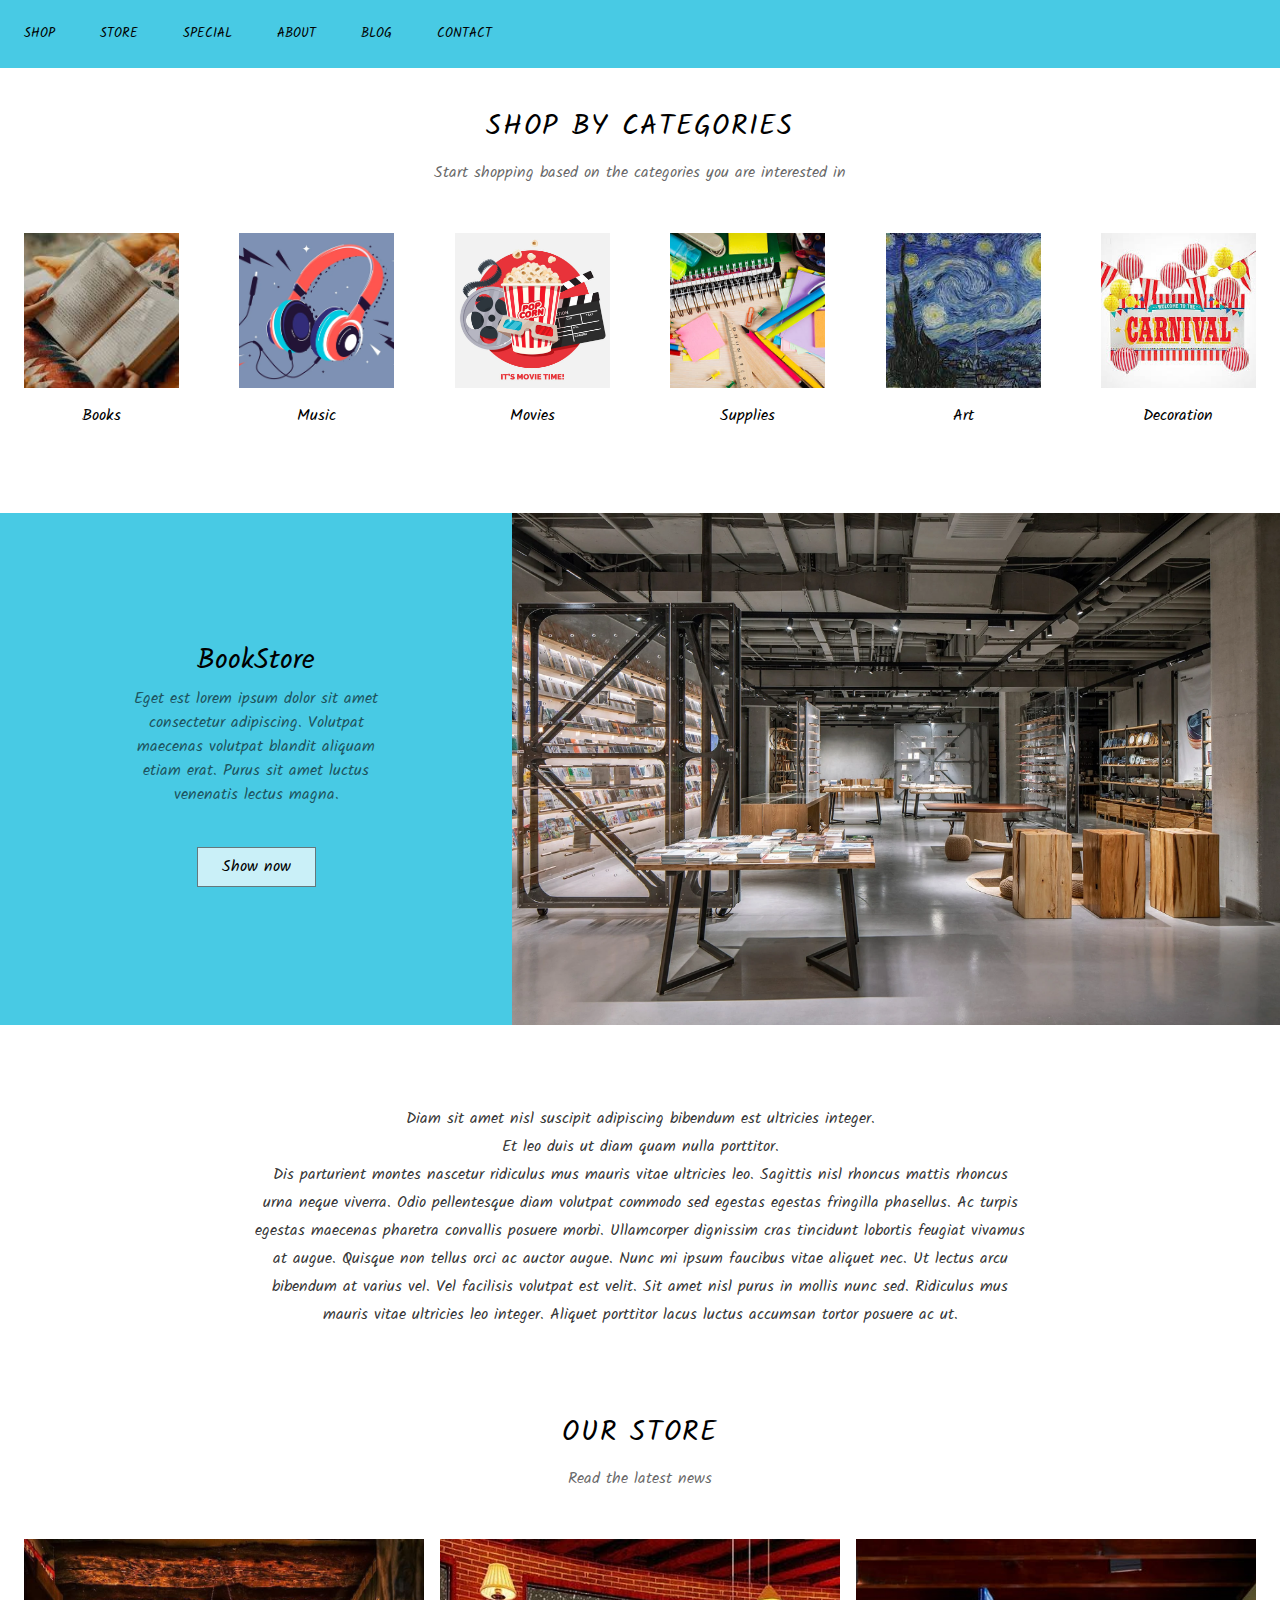
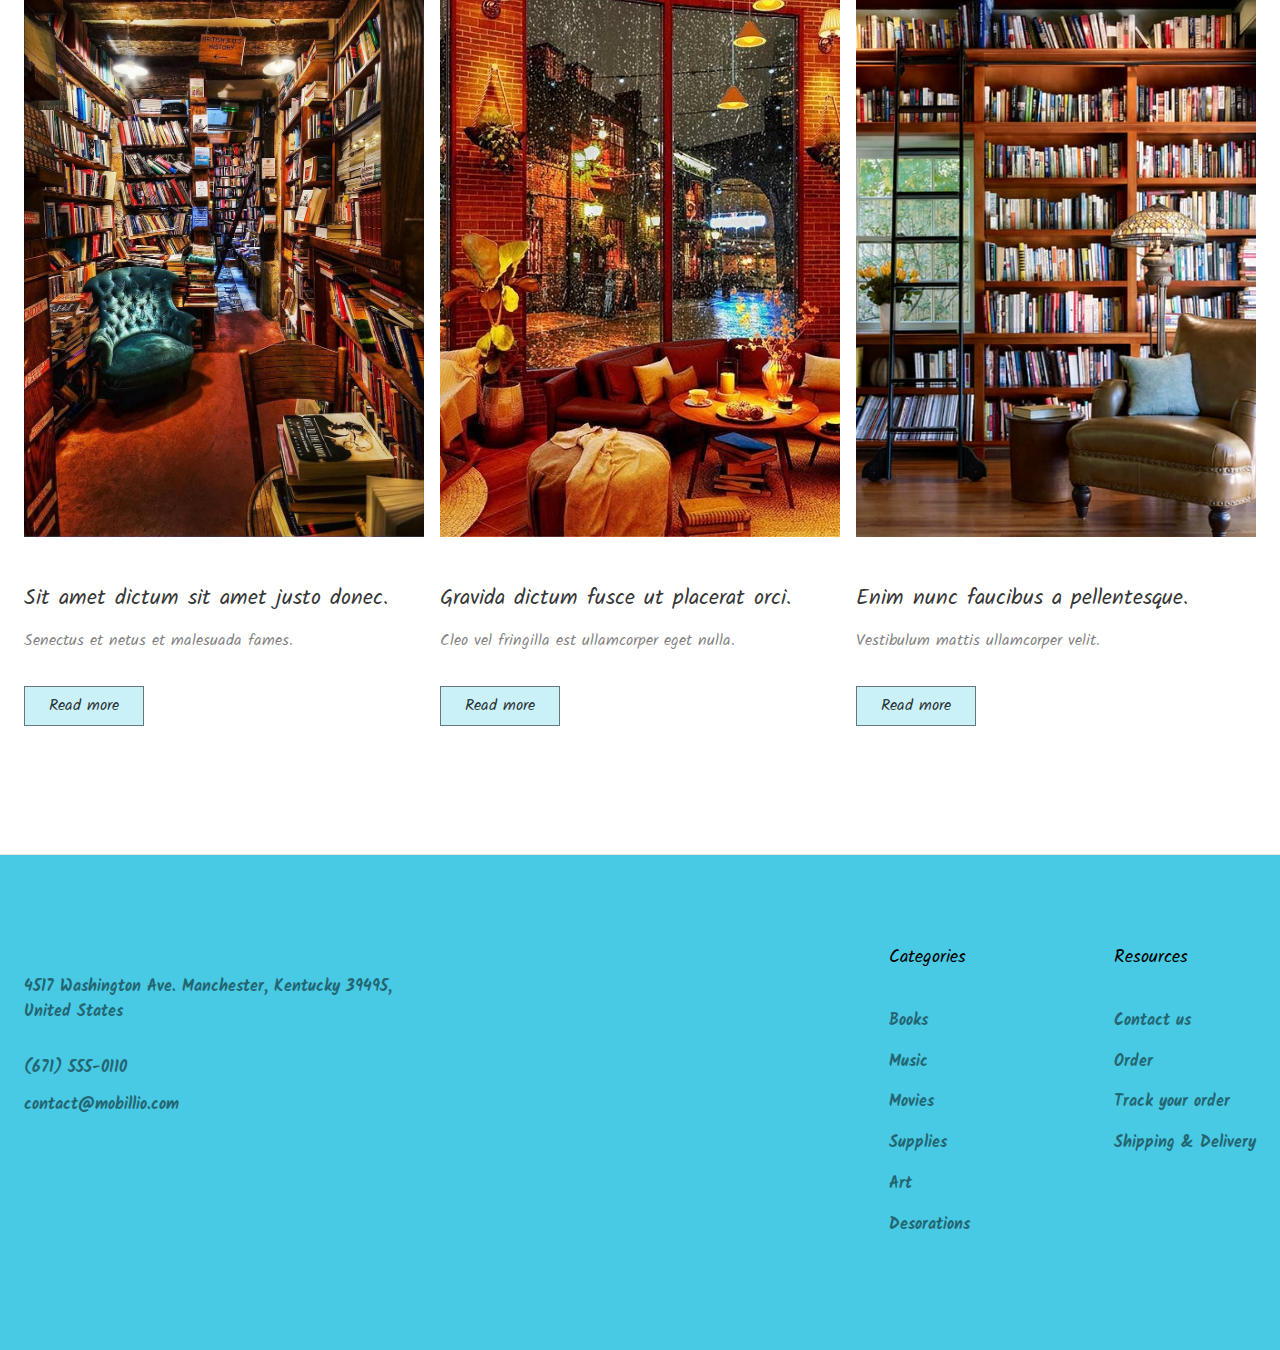
<file: Regular-Exam(1)/New folder/02.BookStore/02.BookStore_Resources/index.html>
<!DOCTYPE html>
<html lang="en">

<head>
  <title>Mobillio Online Store</title>
  <meta name="viewport" content="width=device-width, initial-scale=1.0" />
  <meta charset="utf-8" />
  <link rel="stylesheet" href="./style.css" />
  <link rel="stylesheet" href="./responsive.css" />
</head>

<body>
  <div>
    <div class="home-container">
      <div class="home-navbar">
        <header data-role="Header" class="home-header max-width-container">
          <div class="home-navbar1">
            <div class="home-middle">
              <div class="home-left">
                <span class="navbar-link">SHOP</span>
                <span class="navbar-link">STORE</span>
                <span class="navbar-link">SPECIAL</span>
                <span class="navbar-link">ABOUT</span>
                <span class="navbar-link">BLOG</span>
                <span class="navbar-link">CONTACT</span>
              </div>
            </div>
          </div>
        </header>
      </div>
      <div class="home-main">
        <div class="section-container column">
          <div class="max-width-container">
            <div class="section-heading-section-heading">
              <h1 class="section-heading-text Heading-2">
                <span>SHOP BY CATEGORIES</span>
              </h1>
              <span class="section-heading-text1">
                <span>
                  Start shopping based on the categories you are interested in
                </span>
              </span>
            </div>
            <div class="home-cards-container">
              <div class="category-card-category-card">
                <img alt="image" src="./images/books.jpg" class="category-card-image" />
                <span class="category-card-text"><span>Books</span></span>
              </div>
              <div class="category-card-category-card">
                <img alt="image" src="./images/music.jpg" class="category-card-image" />
                <span class="category-card-text"><span>Music</span></span>
              </div>
              <div class="category-card-category-card">
                <img alt="image" src="./images/movie.jpg" class="category-card-image" />
                <span class="category-card-text"><span>Movies</span></span>
              </div>
              <div class="category-card-category-card">
                <img alt="image" src="./images/supplies.jpg" class="category-card-image" />
                <span class="category-card-text"><span>Supplies</span></span>
              </div>
              <div class="category-card-category-card">
                <img alt="image" src="./images/art.jpg" class="category-card-image" />
                <span class="category-card-text"><span>Art</span></span>
              </div>
              <div class="category-card-category-card">
                <img alt="image" src="./images/decoration.jpg" class="category-card-image" />
                <span class="category-card-text">
                  <span>Decoration</span>
                </span>
              </div>
            </div>
          </div>
        </div>
        <div class="home-full-width-banner section-container">
          <div class="home-left4">
            <div class="home-content">
              <span class="home-text29">BookStore</span>
              <span class="home-text30">
                Eget est lorem ipsum dolor sit amet consectetur adipiscing. Volutpat maecenas volutpat blandit aliquam etiam erat. Purus sit amet luctus venenatis lectus magna.
              </span>
            </div>
            <div class="home-btn button">
              <span class="home-text31">Show now</span>
            </div>
          </div>
          <img alt="Rectangle13271410" src="./images/bookstore.jpg" class="home-image6" />
        </div>
        <div class="home-container06 max-width-container">
          <div class="home-container07">
            <span class="home-text23">
              <span>
                Diam sit amet nisl suscipit adipiscing bibendum est ultricies integer.
              </span>
              <br />
              <span>Et leo duis ut diam quam nulla porttitor.</span>
              <br />
              <span>
                Dis parturient montes nascetur ridiculus mus mauris vitae ultricies leo. Sagittis nisl rhoncus mattis
                rhoncus urna neque viverra. Odio pellentesque diam volutpat commodo sed egestas egestas fringilla
                phasellus. Ac turpis egestas maecenas pharetra convallis posuere morbi. Ullamcorper dignissim cras
                tincidunt lobortis feugiat vivamus at augue. Quisque non tellus orci ac auctor augue. Nunc mi ipsum
                faucibus vitae aliquet nec. Ut lectus arcu bibendum at varius vel. Vel facilisis volutpat est velit. Sit
                amet nisl purus in mollis nunc sed. Ridiculus mus mauris vitae ultricies leo integer. Aliquet porttitor
                lacus luctus accumsan tortor posuere ac ut.
              </span>
            </span>
          </div>
        </div>
        <div class="section-container">
          <div class="max-width-container">
            <div class="section-heading-section-heading section-heading-root-class-name">
              <h1 class="section-heading-text Heading-2">
                <span>Our store</span>
              </h1>
              <span class="section-heading-text1">
                <span>
                  Read the latest news
                </span>
              </span>
            </div>
            <div class="home-container08">
              <div class="blog-post-card-blog-post-card blog-post-card-root-class-name">
                <img alt="image" src="./images/bookstore1.jpg" class="blog-post-card-image" />
                <div class="blog-post-card-container">
                  <span class="blog-post-card-text">
                    <span>Sit amet dictum sit amet justo donec.</span>
                  </span>
                  <span class="blog-post-card-text1">
                    <span>
                      Senectus et netus et malesuada fames.
                    </span>
                  </span>
                  <a href="#" class="button">
                    Read more
                  </a>
                </div>
              </div>
              <div class="blog-post-card-blog-post-card">
                <img alt="image" src="./images/bookstore2.jpg" class="blog-post-card-image" />
                <div class="blog-post-card-container">
                  <span class="blog-post-card-text">
                    <span>Gravida dictum fusce ut placerat orci.</span>
                  </span>
                  <span class="blog-post-card-text1">
                    <span>
                      Cleo vel fringilla est ullamcorper eget nulla.
                    </span>
                  </span>
                  <a href="#" class="button">
                    Read more
                  </a>
                </div>
              </div>
              <div class="blog-post-card-blog-post-card">
                <img alt="image" src="./images/bookstore3.jpg" class="blog-post-card-image" />
                <div class="blog-post-card-container">
                  <span class="blog-post-card-text">
                    <span>Enim nunc faucibus a pellentesque.</span>
                  </span>
                  <span class="blog-post-card-text1">
                    <span>
                      Vestibulum mattis ullamcorper velit.
                    </span>
                  </span>
                  <a href="#" class="button">
                    Read more
                  </a>
                </div>
              </div>
            </div>
          </div>
        </div>
      </div>
      <div class="home-footer">
        <div class="max-width-container">
          <footer class="home-footer1">
            <div class="home-container09">
              <span class="home-text33">
                <span>4517 Washington Ave. Manchester, Kentucky 39495,</span>
                <br />
                <span>United States</span>
              </span>
              <span class="home-text36">(671) 555-0110</span>
              <span class="home-text37">contact@mobillio.com</span>
            </div>
            <div class="home-links-container">
              <div class="home-container10">
                <span class="home-text38">Categories</span>
                <a href="#" class="home-text39">Books</a>
                <a href="#" class="home-text40">Music</a>
                <a href="#" class="home-text41">Movies</a>
                <a href="#" class="home-text42">Supplies</a>
                <a href="#" class="home-text43">Art</a>
                <a href="#" class="home-text46">Desorations</a>
              </div>
              <div class="home-container12">
                <span class="home-text51">Resources</span>
                <a href="#" class="home-text52">Contact us</a>
                <a href="#" class="home-text53">Order</a>
                <a href="#" class="home-text54">Track your order</a>
                <a href="#" class="home-text55">Shipping &amp; Delivery</a>
              </div>
            </div>
          </footer>
        </div>
      </div>
    </div>
  </div>
</body>

</html>
</file>
<file: Regular-Exam(1)/New folder/02.BookStore/02.BookStore_Resources/style.css>
@import url(https://fonts.googleapis.com/css2?family=Kalam);
body {
  font-family: 'Kalam';
  font-weight: 400;
  font-style: normal;
  text-decoration: none;
  text-transform: none;
  letter-spacing: 0.02;
  line-height: 1.55;
  color: #000000;
  background-color: #ffffff;
  margin: 0;
}
* {
  box-sizing: border-box;
  border-width: 0;
  border-style: solid;
}
.section-heading-section-heading {
  display: flex;
  position: relative;
  align-items: center;
  margin-bottom: 48px;
  flex-direction: column;
}
.section-heading-text{
  text-align: center;
  margin-bottom: 16px;
}
.section-heading-text1 {
  color: #00000099;
  text-align: center;
  line-height: 24px;
}
.category-card-category-card {
  flex: 0 0 auto;
  cursor: pointer;
  display: flex;
  position: relative;
  transition: 0.3s;
  align-items: center;
  flex-direction: column;
}
.category-card-image {
  width: 155px;
  height: 155px;
  object-fit: cover;
  margin-bottom: 16px;
  object-position: bottom;
}
.blog-post-card-blog-post-card {
  width: 100%;
  display: flex;
  position: relative;
  max-width: 400px;
  align-self: stretch;
  transition: 0.3s;
  flex-direction: column;
  justify-content: space-between;

}
.blog-post-card-image {
  flex: 1;
  width: 100%;
  object-fit: cover;
}
.blog-post-card-container {
  width: 100%;
  display: flex;
  align-items: flex-start;
  padding-top: 32px;
  padding-right: 8px;
  flex-direction: column;
  padding-bottom: 32px;
  justify-content: space-between;
  background-color: #ffffff;
}
.blog-post-card-text {
  color: #000000cc;
  font-size: 22px;
  font-style: normal;
  margin-top: 16px;
  font-weight: 500;
  line-height: 28px;
  margin-bottom: 16px;
}
.blog-post-card-text1 {
  color: #00000080;
  font-size: 16px;
  font-style: normal;
  margin-bottom: 32px;
}
.home-container {
  width: 100%;
  display: flex;
  min-height: 100vh;
  overflow-x: hidden;
  align-items: center;
  padding-top: 70px;
  flex-direction: column;
}
.home-navbar {
  top: 0;
  width: 100%;
  display: flex;
  z-index: 1000;
  position: fixed;
  align-items: center;
  flex-direction: column;
  background-color: #48cae4;
}
.home-header {
  padding-top: 24px;
  flex-direction: row;
  padding-bottom: 24px;
  justify-content: space-between;
}
.home-navbar1 {
  width: 100%;
  display: flex;
  position: relative;
  align-items: center;
  justify-content: space-between;
}
.home-middle {
  display: flex;
  position: relative;
  box-sizing: border-box;
  align-items: center;
  flex-shrink: 1;
  border-color: transparent;
  justify-content: center;
}
.home-left {
  display: flex;
  grid-gap: 45px;
  position: relative;
  align-items: flex-start;
}
.home-nav {
  display: flex;
  align-items: flex-start;
  flex-direction: column;
}
.home-main {
  flex: 0 0 auto;
  width: 100%;
  display: flex;
  align-items: center;
  flex-direction: column;
  padding-bottom: 96px;
}
.home-cards-container {
  flex: 0 0 auto;
  width: 100%;
  display: flex;
  grid-gap: 32px;
  flex-wrap: wrap;
  align-items: flex-start;
  margin-bottom: 64px;
  flex-direction: row;
  justify-content: space-between;
}
.home-container06 {
  flex: 0 0 auto;
  display: flex;
  align-items: center;
  flex-direction: column;
}
.home-container07 {
  width: 100%;
  display: flex;
  position: relative;
  max-width: 770px;
  box-sizing: border-box;
  margin-top: 80px;
  align-items: center;
  flex-shrink: 1;
  border-color: transparent;
  flex-direction: column;
}
.home-text23 {
  color: #000000cc;
  width: 100%;
  height: auto;
  font-size: 16px;
  align-self: auto;
  font-style: normal;
  text-align: center;
  font-weight: 400px;
  line-height: 175%;
  font-stretch: normal;
  margin-bottom: 48px;
  text-decoration: none;
}
.home-full-width-banner {
  width: 100%;
  display: flex;
  align-items: stretch;
  padding-top: 64px;
  justify-content: center;
}
.home-left4 {
  flex: 1;
  display: flex;
  align-self: stretch;
  align-items: center;
  border-color: transparent;
  flex-direction: column;
  justify-content: center;
  background-color: #48cae4;
}
.home-content {
  margin: 0 0 40px 0;
  display: flex;
  position: relative;
  box-sizing: border-box;
  align-items: center;
  flex-shrink: 1;
  border-color: transparent;
  flex-direction: column;
}
.home-text29 {
  color: rgba(0, 0, 0, 1);
  height: auto;
  margin: 0 0 16px 0;
  font-size: 28px;
  align-self: auto;
  font-style: normal;
  text-align: left;
  font-weight: 500px;
  line-height: 20px;
  font-stretch: normal;
  text-decoration: none;
}
.home-text30 {
  color: rgba(0, 0, 0, 0.6000000238418579);
  width: 267px;
  height: auto;
  font-size: 16px;
  align-self: auto;
  font-style: normal;
  text-align: center;
  font-weight: 400px;
  line-height: 24px;
  font-stretch: normal;
  text-decoration: none;
}
.home-btn {
  cursor: pointer;
  display: flex;
  padding: 16px 24px;
  position: relative;
  box-sizing: border-box;
  transition: 0.3s;
  align-items: flex-start;
  flex-shrink: 1;
  border-color: rgba(0, 0, 0, 1);
  border-style: solid;
  border-width: 1px;
  background-color: #caf0f8;
}
.home-text31 {
  color: rgba(0, 0, 0, 1);
  height: auto;
  font-size: 16px;
  align-self: auto;
  font-style: normal;
  text-align: left;
  font-weight: 500px;
  line-height: 14px;
  font-stretch: normal;
  text-decoration: none;
}
.home-image6 {
  width: 60%;
  position: relative;
  box-sizing: border-box;
  object-fit: cover;
  border-color: transparent;
}
.home-container08 {
  flex: 0 0 auto;
  width: 100%;
  display: flex;
  flex-wrap: wrap;
  align-items: center;
  flex-direction: row;
  justify-content: space-between;
}
.home-footer {
  flex: 0 0 auto;
  width: 100%;
  display: flex;
  align-items: center;
  border-color: #e5e5e5ff;
  border-width: 1px;
  flex-direction: column;
  border-left-width: 0px;
  border-right-width: 0px;
  border-bottom-width: 0px;
  background-color: #48cae4;
  color:black;
  font-weight: bold;
}
.home-footer1 {
  width: 100%;
  display: flex;
  max-width: 1328px;
  align-items: flex-start;
  padding-top: 96px;
  flex-direction: row;
  padding-bottom: 96px;
  justify-content: space-between;
}
.home-container09 {
  display: flex;
  max-width: 1328px;
  align-items: flex-start;
  flex-direction: column;
}
.home-text33 {
  color: #00000080;
  margin-top: 24px;
}
.home-text36 {
  color: #00000080;
  margin-top: 32px;
}
.home-text37 {
  color: #00000080;
  margin-top: 12px;
}
.home-links-container {
  display: flex;
  grid-gap: 48px;
  align-items: flex-start;
  flex-direction: row;
  justify-content: space-between;
}
.home-container10, .home-container11 {
  flex: 0 0 auto;
  display: flex;
  align-items: flex-start;
  margin-right: 96px;
  flex-direction: column;
  justify-content: flex-start;
}
.home-text38, .home-text45, .home-text51 {
  font-size: 18px;
  font-style: normal;
  font-weight: 500;
  line-height: 14px;
  margin-bottom: 44px;
}
.home-text39, .home-text40, .home-text41, .home-text42, .home-text43, .home-text44, .home-text46, .home-text50, .home-text52, .home-text53, .home-text54, .home-text55{
  color: #00000080;
  text-decoration: none;
  margin-bottom: 16px;
}
.home-container12 {
  flex: 0 0 auto;
  display: flex;
  align-items: flex-start;
  flex-direction: column;
  justify-content: flex-start;
}
.button {
  color: #000000cc;
  cursor: pointer;
  display: flex;
  padding: 0.5rem 1rem;
  position: relative;
  box-sizing: border-box;
  font-style: normal;
  transition: 0.3s;
  align-items: flex-start;
  flex-shrink: 1;
  font-weight: 500;
  line-height: 14px;
  padding-top: 12px;
  border-color: #00000080;
  border-style: solid;
  border-width: 1px;
  padding-left: 24px;
  border-radius: 0px;
  padding-right: 24px;
  padding-bottom: 12px;
  text-decoration: none;
  background-color: #caf0f8;
}
.section-container {
  width: 100%;
  display: flex;
  align-items: center;
  padding-top: 20px;
  justify-content: center;
}
.max-width-container {
  width: 100%;
  display: flex;
  max-width: 1328px;
  align-items: center;
  padding-left: 24px;
  padding-right: 24px;
  flex-direction: column;
}
.column {
  display: flex;
  flex-direction: column;
}
.navbar-link {
  color: rgba(0, 0, 0, 1);
  cursor: pointer;
  height: auto;
  font-size: 13px;
  text-align: left;
  transition: 0.3s;
  font-weight: 500;
  text-decoration: none;
}
.Content {
  font-size: 16px;
  font-weight: 400;
  letter-spacing: 0.02;
  text-transform: none;
  text-decoration: none;
}
.Heading-2 {
  font-size: 28px;
  font-weight: 500;
  line-height: 36px;
  letter-spacing: 0.06em;
  text-transform: uppercase;
  text-decoration: none;
}
</file>
<file: Regular-Exam(1)/New folder/02.BookStore/02.BookStore_Resources/responsive.css>
@media only screen and (max-width: 600px) {
    .home-navbar1{
        display: none;
    }
    .home-cards-container{
        width: 100%;
        display: flex;
        flex-direction: row;
        flex-wrap: wrap;
        justify-content: space-around;
        align-items: center;
    }
    .category-card-image{
        width: 250px;
        height: 250px;
        padding: 0;
    }
    .home-full-width-banner {
        display: flex;
        flex-direction: column;
        padding: 0px;
        background-color: #48cae4;
    }
    .home-image6{
        width: 100%;
        margin-top: 20px;
    }
  
    .home-text30{
        width: 80%;
        
    }
    .home-text29{
        margin-top: 30px;
    }
    
    .blog-post-card-blog-post-card{
        max-width: 100%;
    }
    .home-footer1{
        position: relative;
        box-sizing: content-box;
    }
    .home-container09{
        position: absolute;
        bottom: 0;
        margin-bottom: 30px;
    }
    .home-links-container{
       display: flex;
       flex-direction: column;
       flex-wrap: wrap;
       margin-bottom: 130px;
    }
    
  }
</file>
